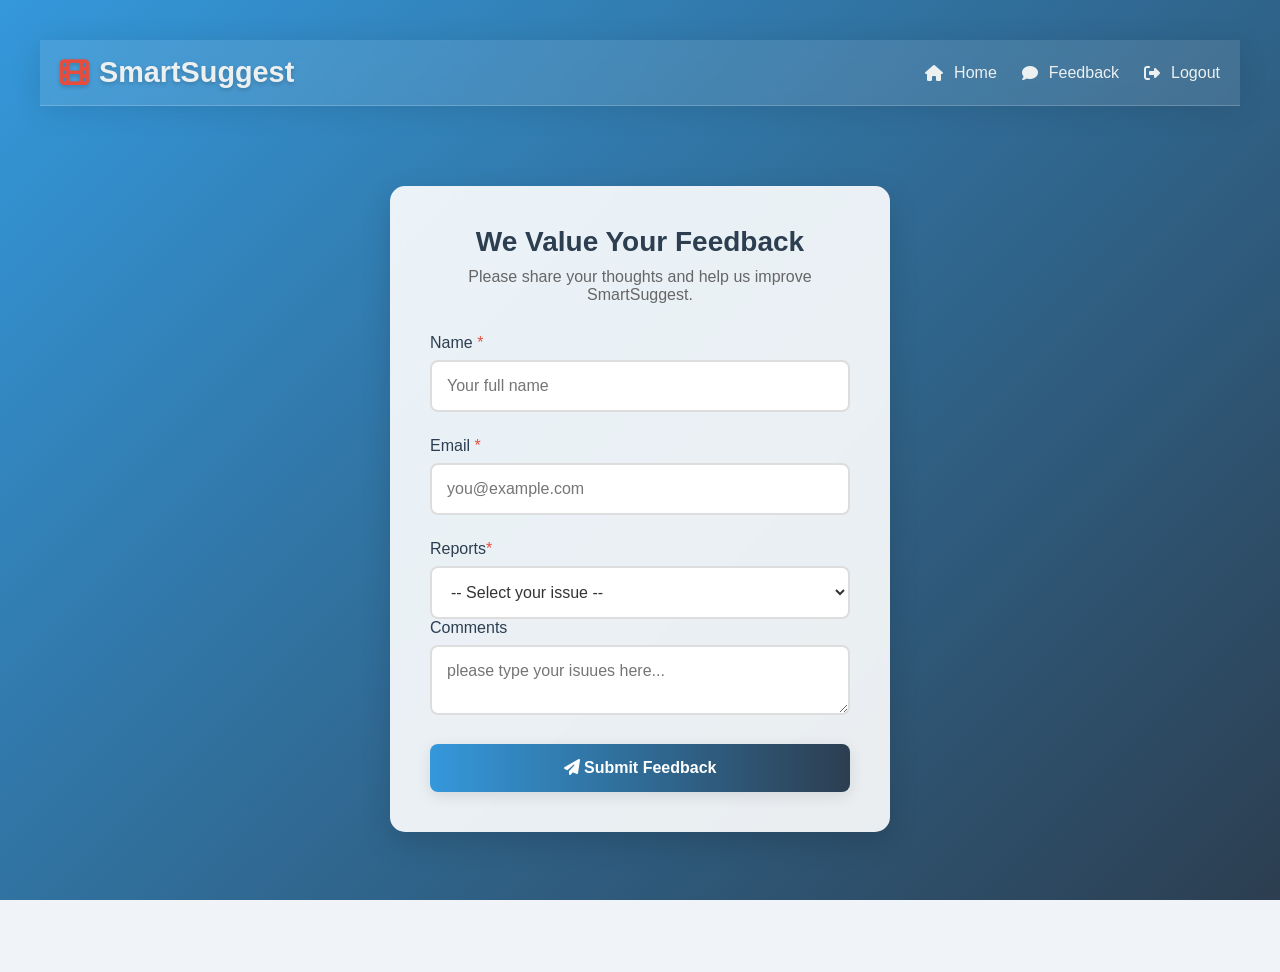
<file: feedback.html>
<!DOCTYPE html>
<html lang="en">
<head>
    <meta charset="UTF-8" />
    <meta name="viewport" content="width=device-width, initial-scale=1" />
    <title>SmartSuggest - Feedback</title>
    <link rel="stylesheet" href="https://cdnjs.cloudflare.com/ajax/libs/font-awesome/6.4.0/css/all.min.css" />
    <link rel="stylesheet" href="style.css" />
    <style>
        /* Feedback form styled to match main.css */

        .form-container {
            background: rgba(255, 255, 255, 0.9);
            padding: 40px;
            border-radius: 15px;
            max-width: 500px;
            margin: 60px auto 80px;
            box-shadow: 0 10px 30px rgba(0, 0, 0, 0.15);
            backdrop-filter: blur(5px);
            color: var(--primary);
        }

        .form-header {
            text-align: center;
            margin-bottom: 30px;
        }

        .form-header h2 {
            font-size: 28px;
            margin-bottom: 10px;
            color: var(--primary);
        }

        .form-header p {
            color: #666;
            font-weight: 500;
        }

        .form-group {
            margin-bottom: 25px;
            position: relative;
        }

        label {
            display: block;
            margin-bottom: 8px;
            color: var(--primary);
            font-weight: 500;
        }

        input[type="text"],
        input[type="email"],
        select,
        textarea {
            width: 100%;
            padding: 15px;
            border: 2px solid #ddd;
            border-radius: 8px;
            background-color: #fff;
            color: #333;
            font-size: 16px;
            transition: border-color 0.3s, box-shadow 0.3s;
            resize: vertical;
        }

        input:focus,
        textarea:focus,
        select:focus {
            outline: none;
            border-color: var(--secondary);
            box-shadow: 0 0 0 3px rgba(52, 152, 219, 0.2);
        }

        button {
            background: linear-gradient(to right, var(--secondary), var(--primary));
            color: white;
            border: none;
            padding: 15px 25px;
            border-radius: 8px;
            cursor: pointer;
            font-weight: 600;
            font-size: 16px;
            transition: transform 0.3s, box-shadow 0.3s;
            width: 100%;
            box-shadow: 0 4px 15px rgba(0, 0, 0, 0.1);
        }

        button:hover {
            transform: translateY(-2px);
            box-shadow: 0 6px 20px rgba(0, 0, 0, 0.15);
        }

        .success {
            background-color: rgba(46, 204, 113, 0.1);
            color: #27ae60;
            padding: 12px;
            border-radius: 8px;
            margin-top: 20px;
            border-left: 4px solid #27ae60;
            display: flex;
            align-items: center;
            gap: 10px;
            font-weight: 600;
        }

        .error {
            background-color: rgba(231, 76, 60, 0.1);
            color: #e74c3c;
            padding: 12px;
            border-radius: 8px;
            margin-top: 20px;
            border-left: 4px solid #e74c3c;
            display: flex;
            align-items: center;
            gap: 10px;
            font-weight: 600;
        }
    </style>
</head>
<body>
<header>
    <nav>
        <div class="logo">
            <i class="fas fa-film"></i>
            <span>SmartSuggest</span>
        </div>
        <ul>
            <li><a href="main.html"><i class="fas fa-home"></i> Home</a></li>
            <li><a href="feedback.html" class="active"><i class="fas fa-comment"></i> Feedback</a></li>
            <li><a href="index.html"><i class="fas fa-sign-out-alt"></i> Logout</a></li>
        </ul>
    </nav>
</header>

<div class="container">
    <div class="form-container">
        <div class="form-header">
            <h2>We Value Your Feedback</h2>
            <p>Please share your thoughts and help us improve SmartSuggest.</p>
        </div>
        <form id="feedback-form" method="POST" action="submit_feedback.php" novalidate>

            <div class="form-group">
                <label for="name">Name <span style="color: var(--accent);">*</span></label>
                <input type="text" id="name" name="name" placeholder="Your full name" required />
            </div>

            <div class="form-group">
                <label for="email">Email <span style="color: var(--accent);">*</span></label>
                <input type="email" id="email" name="email" placeholder="you@example.com" required />
            </div>

<div>
    <label for="rating" class="form-label">Reports<span style="color: var(--accent);">*</span></label>
    <select class="form-select" id="rating" name="rating" required>
        <option value="">-- Select your issue --</option>
        <option value="suggestions">Suggestions Report</option>
        <option value="bug">Bug Report</option>
        <option value="content accuracy">Content Accuracy</option>
        <option value="other">other</option>
    </select>
</div>

            <div class="form-group">
                <label for="comments">Comments</label>
                <textarea id="comments" name="comments" placeholder="please type your isuues here..."></textarea>
            </div>

            <button type="submit"><i class="fas fa-paper-plane"></i> Submit Feedback</button>
        </form>
        <div id="form-message"></div>
    </div>
</div>

<script>
    const form = document.getElementById('feedback-form');
    const formMessage = document.getElementById('form-message');

    form.addEventListener('submit', async (e) => {
        e.preventDefault();

        formMessage.textContent = '';
        formMessage.className = '';

        if (!form.name.value.trim() || !form.email.value.trim() || !form.rating.value) {
            formMessage.textContent = 'Please fill in all required fields.';
            formMessage.className = 'error';
            return;
        }

        const formData = new FormData(form);

        try {
            const response = await fetch(form.action, {
                method: 'POST',
                body: formData
            });

            if (!response.ok) throw new Error('Network response was not ok');

            const result = await response.json();

            if (result.success) {
                formMessage.textContent = 'Thank you for your feedback! Redirecting to home...';
                formMessage.className = 'success';
                form.reset();
                setTimeout(() => {
                    window.location.href = 'main.html';
                }, 2500);
            } else {
                formMessage.textContent = result.message || 'Failed to submit feedback.';
                formMessage.className = 'error';
            }
        } catch (error) {
            formMessage.textContent = 'An error occurred. Please try again later.';
            formMessage.className = 'error';
            console.error('Feedback submission error:', error);
        }
    });
</script>
</body>
</html>
</file>
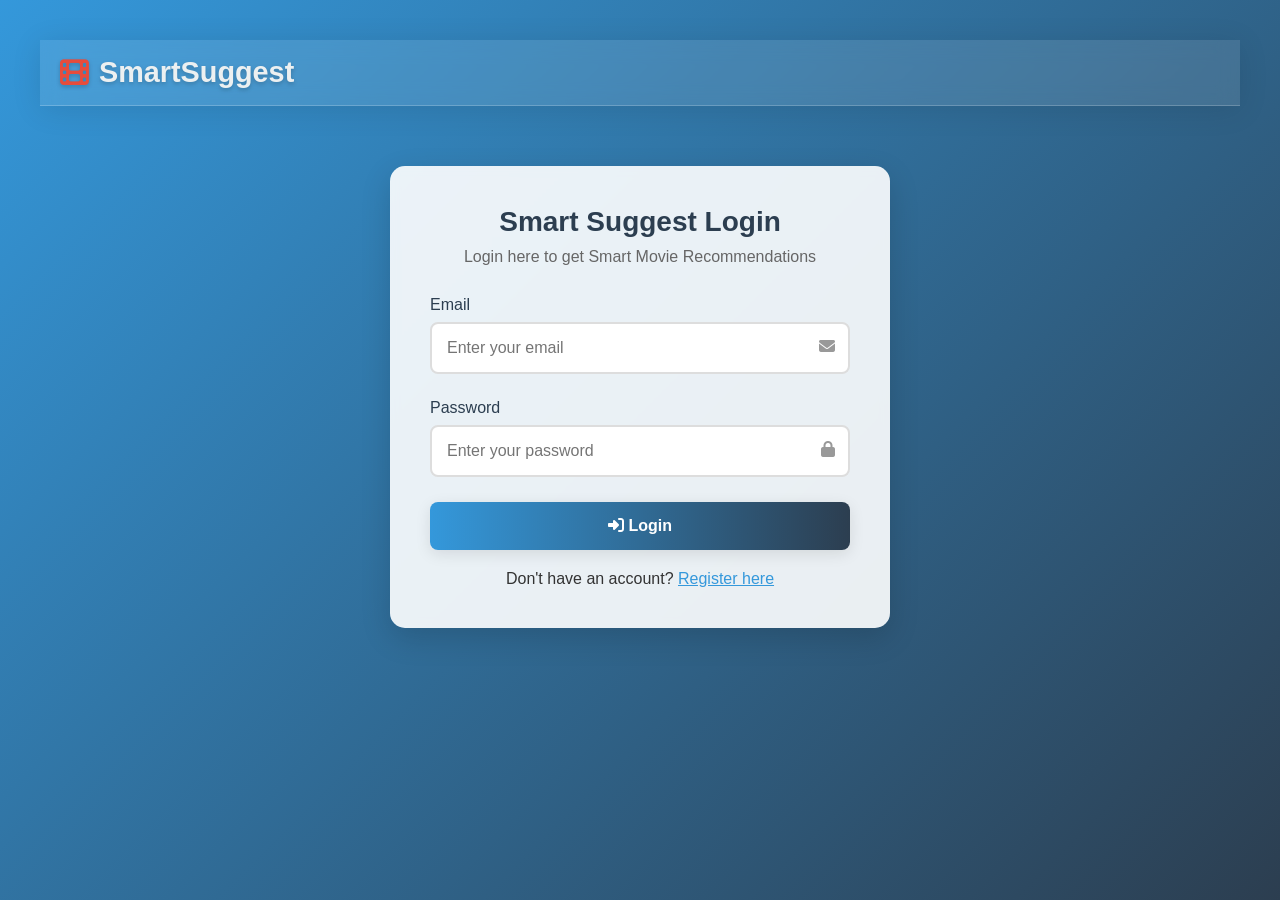
<file: log.html>
<!DOCTYPE html>
<html lang="en">
<head>
    <meta charset="UTF-8" />
    <meta name="viewport" content="width=device-width, initial-scale=1" />
    <title>SmartSuggest - Login</title>
    <link rel="stylesheet" href="https://cdnjs.cloudflare.com/ajax/libs/font-awesome/6.4.0/css/all.min.css" />
    <link rel="stylesheet" href="style.css" />
</head>
<body>
    <header>
        <nav>
            <div class="logo">
                <i class="fas fa-film"></i>
                <span>SmartSuggest</span>
            </div>
        </nav>
    </header>

    <div class="container">
        <div class="form-container">
            <div class="form-header">
                <h2>Smart Suggest Login</h2>
                <p>Login here to get Smart Movie Recommendations</p>
            </div>

            <form id="login-form" method="post" action="login.php">
                <div class="form-group">
                    <label for="login-email">Email</label>
                    <input type="email" id="login-email" name="email" required placeholder="Enter your email" autocomplete="email" />
                    <i class="fas fa-envelope input-icon"></i>
                </div>
                <div class="form-group">
                    <label for="login-password">Password</label>
                    <input type="password" id="login-password" name="pass" required placeholder="Enter your password" autocomplete="current-password" />
                    <i class="fas fa-lock input-icon"></i>
                </div>
                <button type="submit"><i class="fas fa-sign-in-alt"></i> Login</button>
                <p style="margin-top: 20px; text-align: center;">
                    Don't have an account? <a href="register.html" style="color: var(--secondary);">Register here</a>
                </p>
            </form>
        </div>
    </div>
</body>
</html>
</file>
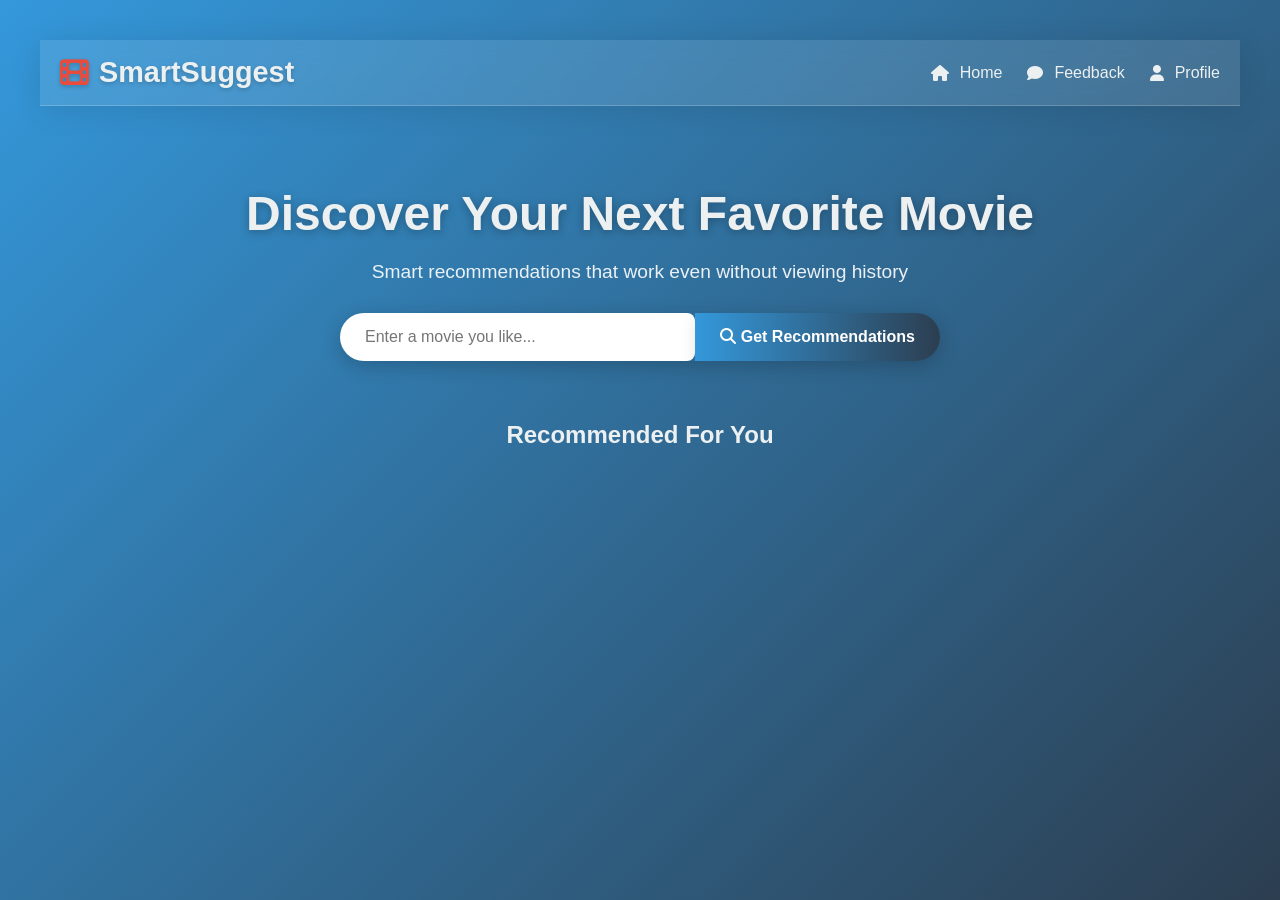
<file: main.html>
<!DOCTYPE html>
<html lang="en">
<head>
  <meta charset="UTF-8" />
  <meta name="viewport" content="width=device-width, initial-scale=1" />
  <title>SmartSuggest - Movie Recommendations</title>
  <link rel="stylesheet" href="https://cdnjs.cloudflare.com/ajax/libs/font-awesome/6.4.0/css/all.min.css" />
  <link rel="stylesheet" href="style.css" />
</head>
<body>
  <!-- Header -->
  <header>
    <nav>
      <div class="logo">
        <i class="fas fa-film"></i>
        <span>SmartSuggest</span>
      </div>
      <ul>
        <li><a href="main.html" class="active"><i class="fas fa-home"></i> Home</a></li>
        <li><a href="feedback.html"><i class="fas fa-comment"></i> Feedback</a></li>
        <li><a href="profile.php"><i class="fas fa-user"></i> Profile</a></li>
      </ul>
    </nav>
  </header>

  <!-- Main Content -->
  <div class="container">
    <div class="hero">
      <h1>Discover Your Next Favorite Movie</h1>
      <p>Smart recommendations that work even without viewing history</p>
      <div class="search-bar">
        <input type="text" id="search-input" placeholder="Enter a movie you like..." />
        <button onclick="getRecommendations()"><i class="fas fa-search"></i> Get Recommendations</button>
      </div>
    </div>

    <!-- Loader -->
    <div class="loader" id="loader" style="display:none;"></div>

    <!-- Recommendations -->
    <h2 id="recommendation-title">Recommended For You</h2>
    <div class="movies-grid" id="movies-container">
      <!-- Movies will be added here -->
    </div>
  </div>

  <!-- Movie Details Modal -->
  <div class="modal-overlay" id="movie-modal-overlay">
    <div class="modal" id="movie-modal">
      <button class="modal-close" onclick="closeModal()">&times;</button>
      <div class="modal-left" id="modal-poster"></div>
      <div class="modal-right">
        <h2 class="movie-modal-title" id="modal-title"></h2>
        <p class="movie-modal-tagline" id="modal-tagline"></p>
        <p class="movie-modal-overview" id="modal-overview"></p>

        <div class="movie-modal-details">
          <div class="detail-label">Genre:</div>
          <div class="detail-value" id="modal-genre"></div>
          <div class="detail-label">Director:</div>
          <div class="detail-value" id="modal-director"></div>
          <div class="detail-label">Cast:</div>
          <div class="detail-value" id="modal-cast"></div>
        </div>

        <div class="modal-actions">
          <button class="btn btn-ghost" onclick="closeModal()">Back</button>
          <button class="btn btn-primary" onclick="submitFeedback()">Give Feedback</button>
        </div>
      </div>
    </div>
  </div>

  <!-- JavaScript -->
  <script>
    // Fetch recommendations
    async function getRecommendations() {
      const movieTitle = document.getElementById('search-input').value.trim();
      if (!movieTitle) {
        alert('Please enter a movie title');
        return;
      }

      document.getElementById('loader').style.display = 'block';
      document.getElementById('recommendation-title').textContent =
        `Recommendations based on "${movieTitle}"`;

      try {
        const response = await fetch(`get_recommendations.php?movie=${encodeURIComponent(movieTitle)}`);
        if (!response.ok) throw new Error('Failed to fetch recommendations');
        const recommendations = await response.json();

        if (recommendations.error) throw new Error(recommendations.error);
        displayMovies(recommendations);
      } catch (error) {
        console.error('Error fetching recommendations:', error);
        displayDemoMovies();
      } finally {
        document.getElementById('loader').style.display = 'none';
      }
    }

    // Show movie cards
  function displayMovies(movies) {
  const container = document.getElementById('movies-container');
  container.innerHTML = '';

  if (!movies || movies.length === 0) {
    container.innerHTML =
      '<p style="text-align: center; color: white; grid-column: 1 / -1;">No recommendations found. Try a different movie.</p>';
    return;
  }

  movies.forEach(movie => {
    const movieCard = document.createElement('div');
    movieCard.className = 'movie-card';

    const genre = (movie.genre || '').split('|')[0];
    const director = (movie.director || '').split('|')[0];

    movieCard.innerHTML = `
      <div class="movie-poster" style="background-color: black; color: white; display: flex; align-items: center; justify-content: center; height: 300px; font-size: 1.2em;">
        ${movie.title}
      </div>
      <div class="movie-info">
        <h3 class="movie-title">${movie.title}</h3>
        <div class="movie-meta">
          <span>${genre}</span>
          <span>${director}</span>
        </div>
        <p class="movie-description">${movie.tagline || 'No description available'}</p>
        <button class="details-button"><i class="fas fa-ellipsis-h"></i> More Details</button>
      </div>
    `;

    // Attach event to the "More Details" button
    const infoDiv = movieCard.querySelector('.movie-info');
    const detailsButton = infoDiv.querySelector('.details-button');

    detailsButton.addEventListener('click', () => {
      fetchMovieDetails(movie.title, infoDiv);
    });

    container.appendChild(movieCard);
  });
}


    // Fetch full details for a movie
    async function fetchMovieDetails(title, parentElement) {
  try {
    const response = await fetch(`get_movie_details.php?title=${encodeURIComponent(title)}`);
    if (!response.ok) throw new Error('Failed to fetch movie details');
    const details = await response.json();

    if (details.error) throw new Error(details.error);

    openMovieModal(details, parentElement);
  } catch (error) {
    console.error('Error fetching movie details:', error);
    alert('Movie details not available.');
  }
}


    // Open modal and display details
   function openMovieModal(details, parentElement) {
  // Remove "More Details" button
  const button = parentElement.querySelector('.details-button');
  if (button) button.remove();

  const modalHTML = `
    <div class="inline-modal" style="margin-top: 10px; padding: 10px; background-color: #222; color: white; border-radius: 5px;">
      <p><strong>Tagline:</strong> ${details.Movie_Tagline || 'No tagline available.'}</p>
      <p><strong>Overview:</strong> ${details.Movie_Overview || 'No overview available.'}</p>
      <p><strong>Genre:</strong> ${details.Movie_Genre|| 'N/A'}</p>
      <p><strong>Director:</strong> ${details.Movie_Director || 'N/A'}</p>
      <p><strong>Cast:</strong> ${details.Movie_Cast || 'N/A'}</p>
      <button class="btn btn-ghost close-inline-modal" style="margin-top:10px;">Back</button>
    </div>
  `;

  const wrapper = document.createElement('div');
  wrapper.innerHTML = modalHTML;
  parentElement.appendChild(wrapper);

  // Handle Back button
  wrapper.querySelector('.close-inline-modal').addEventListener('click', () => {
    wrapper.remove();

    // Restore the More Details button
    const restoreBtn = document.createElement('button');
    restoreBtn.className = 'details-button';
    restoreBtn.innerHTML = `<i class="fas fa-ellipsis-h"></i> More Details`;

    restoreBtn.addEventListener('click', () => {
      fetchMovieDetails(details.Movie_Title, parentElement);
    });

    parentElement.appendChild(restoreBtn);
  });
}


    // ✅ Moved outside any function so it's globally accessible
    function closeModal() {
      document.getElementById('movie-modal-overlay').style.display = 'none';

      // Optional: Clear modal content
      document.getElementById('modal-title').textContent = '';
      document.getElementById('modal-tagline').textContent = '';
      document.getElementById('modal-overview').textContent = '';
      document.getElementById('modal-genre').textContent = '';
      document.getElementById('modal-director').textContent = '';
      document.getElementById('modal-cast').textContent = '';
      document.getElementById('modal-poster').innerHTML = '';
    }

    function submitFeedback() {
      alert('Thanks for your feedback! (This would connect to backend in real app)');
      closeModal();
    }

    // Demo movies if API fails
    function displayDemoMovies() {
      const demoMovies = [
        { title: "The Matrix", genre: "Action|Sci-Fi", director: "Wachowski", tagline: "Welcome to the Real World." },
        { title: "Inception", genre: "Action|Sci-Fi|Thriller", director: "Christopher Nolan", tagline: "Your mind is the scene of the crime." },
        { title: "The Dark Knight", genre: "Action|Crime|Drama", director: "Christopher Nolan", tagline: "Why So Serious?" },
        { title: "Interstellar", genre: "Adventure|Drama|Sci-Fi", director: "Christopher Nolan", tagline: "Mankind was born on Earth. It was never meant to die here." }
      ];
      displayMovies(demoMovies);
    }
  </script>
</body>
</html>
</file>
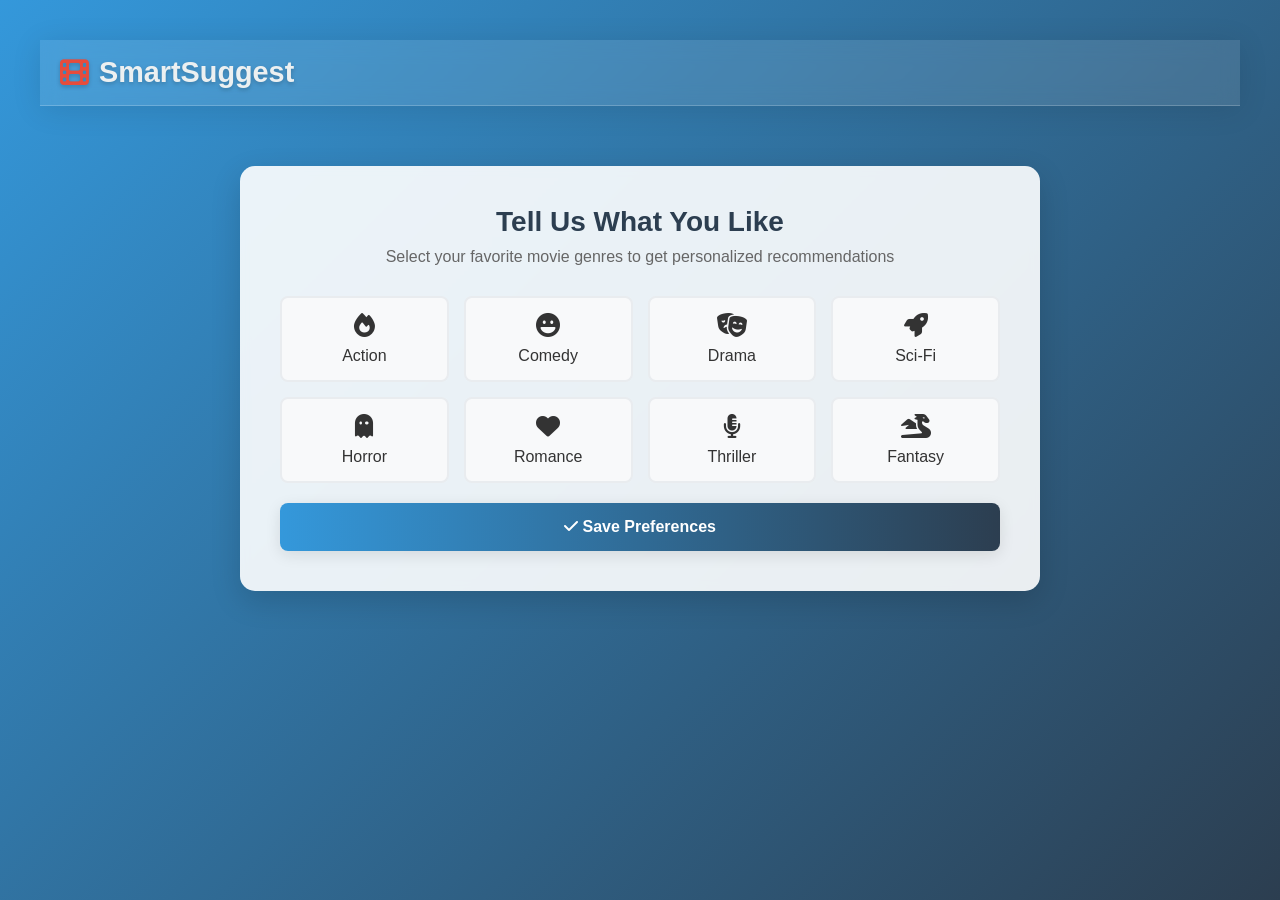
<file: preferences.html>
<!DOCTYPE html>
<html lang="en">
<head>
    <meta charset="UTF-8">
    <meta name="viewport" content="width=device-width, initial-scale=1.0">
    <title>SmartSuggest - Preferences</title>
    <link rel="stylesheet" href="https://cdnjs.cloudflare.com/ajax/libs/font-awesome/6.4.0/css/all.min.css">
    <link rel="stylesheet" href="style.css">
</head>
<body>
    <header>
        <nav>
            <div class="logo">
                <i class="fas fa-film"></i>
                <span>SmartSuggest</span>
            </div>
        </nav>
    </header>

    <div class="container">
        <div class="preference-container">
            <div class="form-header">
                <h2>Tell Us What You Like</h2>
                <p>Select your favorite movie genres to get personalized recommendations</p>
            </div>
            
            <div class="preference-grid">
                <div class="preference-item" onclick="togglePreference(this, 'action')">
                    <i class="fas fa-fire"></i>
                    <span>Action</span>
                </div>
                <div class="preference-item" onclick="togglePreference(this, 'comedy')">
                    <i class="fas fa-laugh"></i>
                    <span>Comedy</span>
                </div>
                <div class="preference-item" onclick="togglePreference(this, 'drama')">
                    <i class="fas fa-theater-masks"></i>
                    <span>Drama</span>
                </div>
                <div class="preference-item" onclick="togglePreference(this, 'sci-fi')">
                    <i class="fas fa-rocket"></i>
                    <span>Sci-Fi</span>
                </div>
                <div class="preference-item" onclick="togglePreference(this, 'horror')">
                    <i class="fas fa-ghost"></i>
                    <span>Horror</span>
                </div>
                <div class="preference-item" onclick="togglePreference(this, 'romance')">
                    <i class="fas fa-heart"></i>
                    <span>Romance</span>
                </div>
                <div class="preference-item" onclick="togglePreference(this, 'thriller')">
                    <i class="fas fa-microphone-alt"></i>
                    <span>Thriller</span>
                </div>
                <div class="preference-item" onclick="togglePreference(this, 'fantasy')">
                    <i class="fas fa-dragon"></i>
                    <span>Fantasy</span>
                </div>
            </div>
            
            <button onclick="savePreferences()"><i class="fas fa-check"></i> Save Preferences</button>
        </div>
    </div>

    <script>
        // Check if user is logged in
        // if (sessionStorage.getItem('isLoggedIn') !== 'true') {
        //     window.location.href = 'main.html';
        // }

        // Toggle preference selection
        function togglePreference(element, preference) {
            element.classList.toggle('selected');
        }

        // Save user preferences
        function savePreferences() {
            const selectedItems = document.querySelectorAll('.preference-item.selected');
            const userPreferences = Array.from(selectedItems).map(item => item.querySelector('span').textContent.toLowerCase());
            
            if (userPreferences.length === 0) {
                alert('Please select at least one genre preference');
                return;
            }
            
            // Store preferences in sessionStorage
            sessionStorage.setItem('userPreferences', JSON.stringify(userPreferences));
            
            // Redirect to main page
            window.location.href = 'main.html';
        }

        // Logout function
        function logout() {
            sessionStorage.removeItem('isLoggedIn');
            sessionStorage.removeItem('userPreferences');
            window.location.href = 'index.html';
        }
    </script>
</body>
</html>
</file>
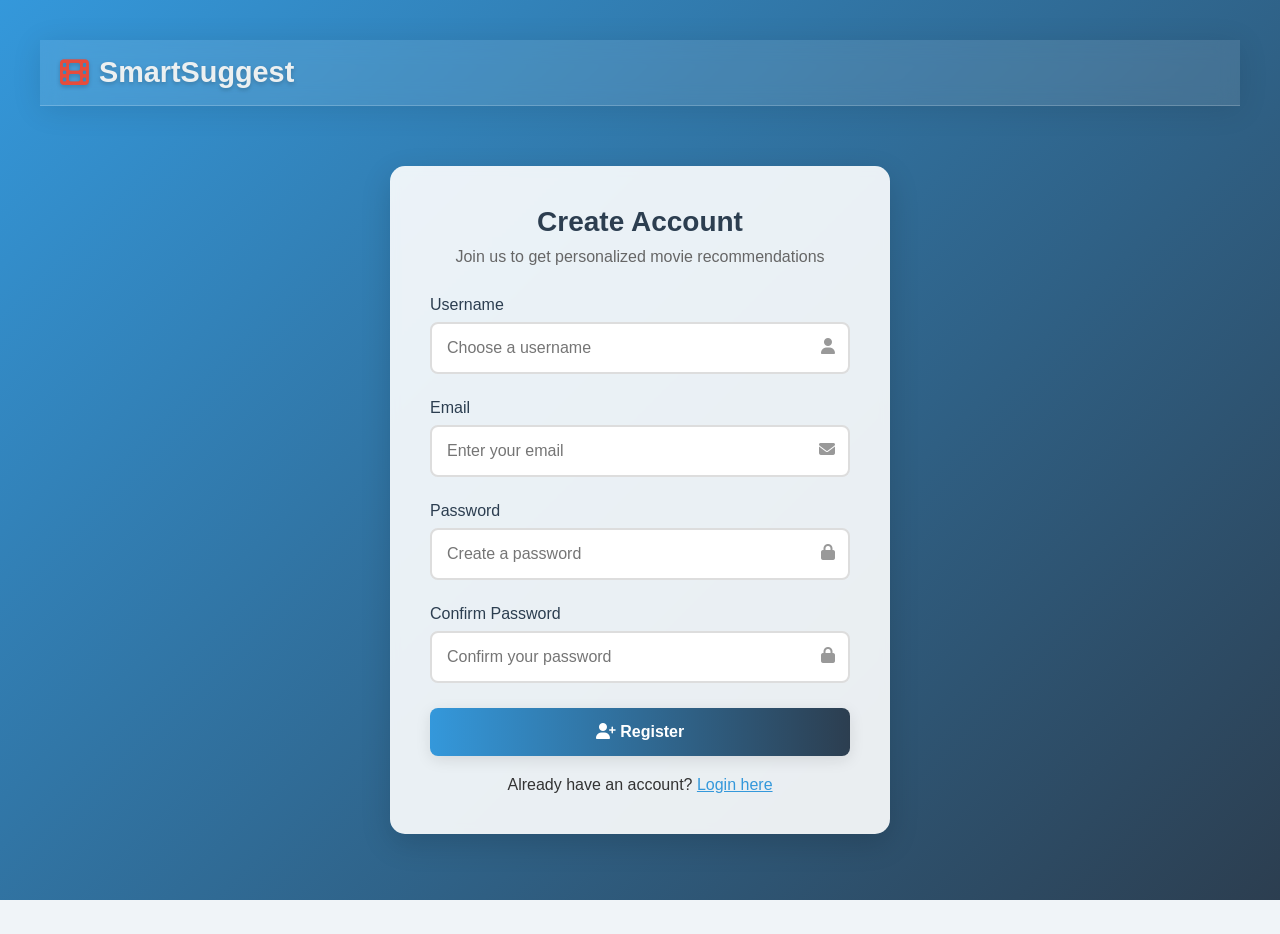
<file: register.html>
<!DOCTYPE html>
<html lang="en">
<head>
    <meta charset="UTF-8" />
    <meta name="viewport" content="width=device-width, initial-scale=1" />
    <title>SmartSuggest - Register</title>
    <link rel="stylesheet" href="https://cdnjs.cloudflare.com/ajax/libs/font-awesome/6.4.0/css/all.min.css" />
    <link rel="stylesheet" href="style.css" />
</head>
<body>
    <header>
        <nav>
            <div class="logo">
                <i class="fas fa-film"></i>
                <span>SmartSuggest</span>
            </div>
</nav>
    </header>

    <div class="container">
        <div class="form-container">
            <div class="form-header">
                <h2>Create Account</h2>
                <p>Join us to get personalized movie recommendations</p>
            </div>

            <form id="register-form" method="post" action="register.php">
                <div class="form-group">
                    <label for="register-username">Username</label>
                    <input type="text" name="uname" id="register-username" required placeholder="Choose a username" autocomplete="username" />
                    <i class="fas fa-user input-icon"></i>
                </div>
                <div class="form-group">
                    <label for="register-email">Email</label>
                    <input type="email" name="email" id="register-email" required placeholder="Enter your email" autocomplete="email" />
                    <i class="fas fa-envelope input-icon"></i>
                </div>
                <div class="form-group">
                    <label for="register-password">Password</label>
                    <input type="password" name="pass" id="register-password" required placeholder="Create a password" autocomplete="new-password" />
                    <i class="fas fa-lock input-icon"></i>
                </div>
                <div class="form-group">
                    <label for="register-confirm">Confirm Password</label>
                    <input type="password" name="confp" id="register-confirm" required placeholder="Confirm your password" autocomplete="new-password" />
                    <i class="fas fa-lock input-icon"></i>
                </div>
                <button type="submit"><i class="fas fa-user-plus"></i> Register</button>
                <p style="margin-top: 20px; text-align: center;">
                    Already have an account? <a href="log.html" style="color: var(--secondary);">Login here</a>
                </p>
            </form>
        </div>
    </div>

    <script>
        document.getElementById('register-form').addEventListener('submit', function(e) {
            const password = document.getElementById('register-password').value;
            const confirm = document.getElementById('register-confirm').value;

            if (password !== confirm) {
                e.preventDefault();
                alert('Passwords do not match!');
            }
        });
    </script>
</body>
</html>
</file>
<file: style.css>
* {
    margin: 0;
    padding: 0;
    box-sizing: border-box;
    font-family: 'Poppins', sans-serif;
}

:root {
    --primary: #2c3e50;
    --secondary: #3498db;
    --accent: #e74c3c;
    --light: #ecf0f1;
    --dark: #2c3e50;
    --text: #333;
    --card-bg: #fff;
    --gradient-start: #3498db;
    --gradient-end: #2c3e50;
}

body {
    background: linear-gradient(135deg, var(--gradient-start), var(--gradient-end));
    color: var(--text);
    min-height: 100vh;
    display: flex;
    flex-direction: column;
    background-attachment: fixed;
}

.container {
    width: 90%;
    max-width: 1200px;
    margin: 0 auto;
    padding: 20px;
    flex: 1;
}

header {
    background: rgba(255, 255, 255, 0.1);
    backdrop-filter: blur(10px);
    padding: 1rem 0;
    box-shadow: 0 4px 30px rgba(0, 0, 0, 0.1);
    border-bottom: 1px solid rgba(255, 255, 255, 0.2);
    position: sticky;
    top: 0;
    z-index: 100;
}

nav {
    display: flex;
    justify-content: space-between;
    align-items: center;
    padding: 0 20px;
}

.logo {
    display: flex;
    align-items: center;
    gap: 10px;
    font-size: 1.8rem;
    font-weight: bold;
    color: var(--light);
    text-shadow: 0 2px 4px rgba(0, 0, 0, 0.2);
}

.logo i {
    color: var(--accent);
}

nav ul {
    display: flex;
    list-style: none;
    gap: 25px;
}

nav ul li a {
    color: var(--light);
    text-decoration: none;
    font-weight: 500;
    transition: color 0.3s, transform 0.3s;
    display: flex;
    align-items: center;
    gap: 5px;
}

nav ul li a:hover {
    color: var(--accent);
    transform: translateY(-2px);
}

.page {
    animation: fadeIn 0.5s;
    padding: 30px 0;
}

h1, h2, h3 {
    margin-bottom: 20px;
    color: var(--light);
    text-align: center;
}

.form-container {
    background: rgba(255, 255, 255, 0.9);
    padding: 40px;
    border-radius: 15px;
    max-width: 500px;
    margin: 40px auto;
    box-shadow: 0 10px 30px rgba(0, 0, 0, 0.15);
    backdrop-filter: blur(5px);
}

.form-header {
    text-align: center;
    margin-bottom: 30px;
}

.form-header h2 {
    color: var(--primary);
    font-size: 28px;
    margin-bottom: 10px;
}

.form-header p {
    color: #666;
}

.form-group {
    margin-bottom: 25px;
    position: relative;
}

label {
    display: block;
    margin-bottom: 8px;
    color: var(--primary);
    font-weight: 500;
}

input[type="text"],
input[type="email"],
input[type="password"],
input[type="number"],
textarea,
select {
    width: 100%;
    padding: 15px;
    border: 2px solid #ddd;
    border-radius: 8px;
    background-color: #fff;
    color: #333;
    font-size: 16px;
    transition: border-color 0.3s, box-shadow 0.3s;
}

input:focus, textarea:focus, select:focus {
    outline: none;
    border-color: var(--secondary);
    box-shadow: 0 0 0 3px rgba(52, 152, 219, 0.2);
}

.input-icon {
    position: absolute;
    right: 15px;
    top: 42px;
    color: #999;
}

button {
    background: linear-gradient(to right, var(--secondary), var(--primary));
    color: white;
    border: none;
    padding: 15px 25px;
    border-radius: 8px;
    cursor: pointer;
    font-weight: 600;
    font-size: 16px;
    transition: transform 0.3s, box-shadow 0.3s;
    width: 100%;
    box-shadow: 0 4px 15px rgba(0, 0, 0, 0.1);
}

button:hover {
    transform: translateY(-2px);
    box-shadow: 0 6px 20px rgba(0, 0, 0, 0.15);
}

.btn-secondary {
    background: linear-gradient(to right, #95a5a6, #7f8c8d);
}

.error {
    background-color: rgba(231, 76, 60, 0.1);
    color: #e74c3c;
    padding: 12px;
    border-radius: 8px;
    margin-bottom: 20px;
    border-left: 4px solid #e74c3c;
    display: flex;
    align-items: center;
    gap: 10px;
}

.success {
    background-color: rgba(46, 204, 113, 0.1);
    color: #27ae60;
    padding: 12px;
    border-radius: 8px;
    margin-bottom: 20px;
    border-left: 4px solid #27ae60;
    display: flex;
    align-items: center;
    gap: 10px;
}

.movies-grid {
    display: grid;
    grid-template-columns: repeat(auto-fill, minmax(280px, 1fr));
    gap: 30px;
    margin-top: 40px;
}

.movie-card {
    background: var(--card-bg);
    border-radius: 12px;
    overflow: hidden;
    box-shadow: 0 8px 20px rgba(0, 0, 0, 0.1);
    transition: transform 0.3s, box-shadow 0.3s;
    position: relative;
}

.movie-card:hover {
    transform: translateY(-5px);
    box-shadow: 0 12px 30px rgba(0, 0, 0, 0.2);
}

.movie-poster {
    height: 380px;
    background-size: cover;
    background-position: center;
    position: relative;
}

.movie-info {
    padding: 20px;
}

.movie-title {
    font-size: 1.2rem;
    margin-bottom: 10px;
    color: var(--primary);
}

.movie-meta {
    display: flex;
    justify-content: space-between;
    color: #7f8c8d;
    margin-bottom: 15px;
    font-size: 0.9rem;
}

.movie-description {
    color: #666;
    font-size: 0.95rem;
    margin-bottom: 15px;
    line-height: 1.5;
    display: -webkit-box;
    -webkit-line-clamp: 3;
    -webkit-box-orient: vertical;
    overflow: hidden;
}

.feedback-btn {
    background: linear-gradient(to right, var(--secondary), var(--primary));
    width: 100%;
    text-align: center;
    display: flex;
    justify-content: center;
    align-items: center;
    gap: 8px;
}

.modal {
    display: none;
    position: fixed;
    z-index: 1000;
    left: 0;
    top: 0;
    width: 100%;
    height: 100%;
    overflow: auto;
    background-color: rgba(0, 0, 0, 0.7);
    backdrop-filter: blur(5px);
}

.modal-content {
    background: var(--card-bg);
    margin: 5% auto;
    padding: 30px;
    border-radius: 15px;
    width: 90%;
    max-width: 500px;
    box-shadow: 0 15px 40px rgba(0, 0, 0, 0.2);
    position: relative;
    animation: modalFadeIn 0.3s;
}

.close {
    color: #aaa;
    position: absolute;
    top: 15px;
    right: 20px;
    font-size: 28px;
    font-weight: bold;
    cursor: pointer;
    transition: color 0.3s;
}

.close:hover {
    color: var(--accent);
}

.rating {
    display: flex;
    justify-content: center;
    margin: 20px 0;
    gap: 5px;
}

.rating input {
    display: none;
}

.rating label {
    cursor: pointer;
    font-size: 2rem;
    color: #ddd;
    transition: color 0.3s, transform 0.3s;
}

.rating input:checked ~ label {
    color: #ffc107;
}

.rating label:hover,
.rating label:hover ~ label {
    color: #ffc107;
    transform: scale(1.2);
}

.social-login {
    display: flex;
    justify-content: center;
    gap: 15px;
    margin: 20px 0;
}

.social-btn {
    display: flex;
    justify-content: center;
    align-items: center;
    width: 50px;
    height: 50px;
    border-radius: 50%;
    background: #fff;
    box-shadow: 0 4px 10px rgba(0, 0, 0, 0.1);
    transition: transform 0.3s;
}

.social-btn:hover {
    transform: translateY(-3px);
}

.social-btn.google { color: #DB4437; }
.social-btn.facebook { color: #4267B2; }
.social-btn.twitter { color: #1DA1F2; }

@keyframes fadeIn {
    from { opacity: 0; transform: translateY(20px); }
    to { opacity: 1; transform: translateY(0); }
}

@keyframes modalFadeIn {
    from { opacity: 0; transform: translateY(-50px) scale(0.9); }
    to { opacity: 1; transform: translateY(0) scale(1); }
}

@media (max-width: 768px) {
    nav {
        flex-direction: column;
        gap: 15px;
    }
    
    nav ul {
        gap: 15px;
        flex-wrap: wrap;
        justify-content: center;
    }
    
    .form-container {
        padding: 25px;
    }
    
    .movies-grid {
        grid-template-columns: 1fr;
    }
    
    .movie-poster {
        height: 300px;
    }
}

.hero {
    text-align: center;
    padding: 60px 0;
    color: white;
}

.hero h1 {
    font-size: 3rem;
    margin-bottom: 20px;
    text-shadow: 0 2px 10px rgba(0, 0, 0, 0.3);
}

.hero p {
    font-size: 1.2rem;
    max-width: 700px;
    margin: 0 auto 30px;
    opacity: 0.9;
}

.search-bar {
    display: flex;
    max-width: 600px;
    margin: 0 auto;
    box-shadow: 0 5px 20px rgba(0, 0, 0, 0.2);
    border-radius: 50px;
    overflow: hidden;
}

.search-bar input {
    flex: 1;
    padding: 15px 25px;
    border: none;
    font-size: 16px;
}

.search-bar button {
    width: auto;
    padding: 15px 25px;
    border-radius: 0;
}

/* Preference selection styles */
.preference-container {
    background: rgba(255, 255, 255, 0.9);
    padding: 40px;
    border-radius: 15px;
    max-width: 800px;
    margin: 40px auto;
    box-shadow: 0 10px 30px rgba(0, 0, 0, 0.15);
    backdrop-filter: blur(5px);
}

.preference-grid {
    display: grid;
    grid-template-columns: repeat(auto-fill, minmax(150px, 1fr));
    gap: 15px;
    margin: 20px 0;
}

.preference-item {
    background: #f8f9fa;
    border: 2px solid #e9ecef;
    border-radius: 8px;
    padding: 15px;
    text-align: center;
    cursor: pointer;
    transition: all 0.3s;
}

.preference-item:hover {
    transform: translateY(-3px);
    box-shadow: 0 5px 15px rgba(0, 0, 0, 0.1);
}

.preference-item.selected {
    background: var(--secondary);
    color: white;
    border-color: var(--secondary);
}

.preference-item i {
    font-size: 24px;
    margin-bottom: 10px;
    display: block;
}

.loader {
    border: 5px solid #f3f3f3;
    border-top: 5px solid var(--secondary);
    border-radius: 50%;
    width: 50px;
    height: 50px;
    animation: spin 2s linear infinite;
    margin: 20px auto;
    display: none;
}

@keyframes spin {
    0% { transform: rotate(0deg); }
    100% { transform: rotate(360deg); }
}
/* Movie cards */
.modal-overlay {
      display: none;
      position: fixed;
      inset: 0;
      background: rgba(0,0,0,0.8);
      justify-content: center;
      align-items: center;
      z-index: 1000;
      opacity: 0;
      transition: opacity 0.3s ease;
    }
    .modal-overlay.show {
      display: flex;
      opacity: 1;
    }
    .modal {
      background: #fff;
      display: flex;
      max-width: 800px;
      width: 90%;
      border-radius: 10px;
      overflow: hidden;
      animation: scaleIn 0.3s ease;
    }
    @keyframes scaleIn {
      from { transform: scale(0.9); opacity: 0; }
      to { transform: scale(1); opacity: 1; }
    }
    .modal-left {
      flex: 1;
      min-height: 400px;
      background-size: cover;
      background-position: center;
    }
    .modal-right {
      flex: 1;
      padding: 20px;
      position: relative;
    }
    .modal-close {
      position: absolute;
      top: 10px;
      right: 10px;
      background: none;
      border: none;
      font-size: 20px;
      cursor: pointer;
    }
    .detail { margin: 5px 0; font-size: 14px; }
    .modal-actions { margin-top: 15px; }
    .btn { padding: 8px 14px; border-radius: 6px; cursor: pointer; }
    .btn-primary { background: #007bff; color: #fff; border: none; }
    .btn-ghost { background: #eee; border: none; }


/* Base styles */
body {
  font-family: 'Segoe UI', Tahoma, Geneva, Verdana, sans-serif;
  background-color: #f0f4f8; /* Soft professional background */
  margin: 0;
  padding: 40px;
  color: #333;
}

/* Profile container */
.profile-box {
  background-color: #ffffff;
  padding: 40px;
  border-radius: 12px;
  max-width: 420px;
  margin: auto;
  box-shadow: 0 12px 30px rgba(0, 0, 0, 0.08);
  text-align: center;
}

/* Heading */
.profile-box h2 {
  font-size: 26px;
  margin-bottom: 20px;
  color: #2c3e50;
}

/* User info */
.info {
  font-size: 16px;
  margin-bottom: 15px;
  color: #555;
}

/* Button links */
a.back,
a.logout {
  display: inline-block;
  margin: 10px 10px 0;
  padding: 12px 24px;
  border-radius: 6px;
  font-weight: 600;
  text-decoration: none;
  transition: background-color 0.3s ease, transform 0.2s ease;
  font-size: 15px;
}

/* Back button styling */
a.back {
  background-color: #3498db;
  color: #fff;
}

a.back:hover {
  background-color: #2980b9;
  transform: translateY(-2px);
}

/* Logout button styling */
a.logout {
  background-color: #e74c3c;
  color: #fff;
}

a.logout:hover {
  background-color: #c0392b;
  transform: translateY(-2px);
}

/* Icon spacing */
a i {
  margin-right: 6px;
}

.inline-modal {
  background-color: #333;
  color: #fff;
  padding: 12px;
  border-radius: 6px;
  margin-top: 12px;
}
.inline-modal button {
  margin-top: 10px;
}
</file>
